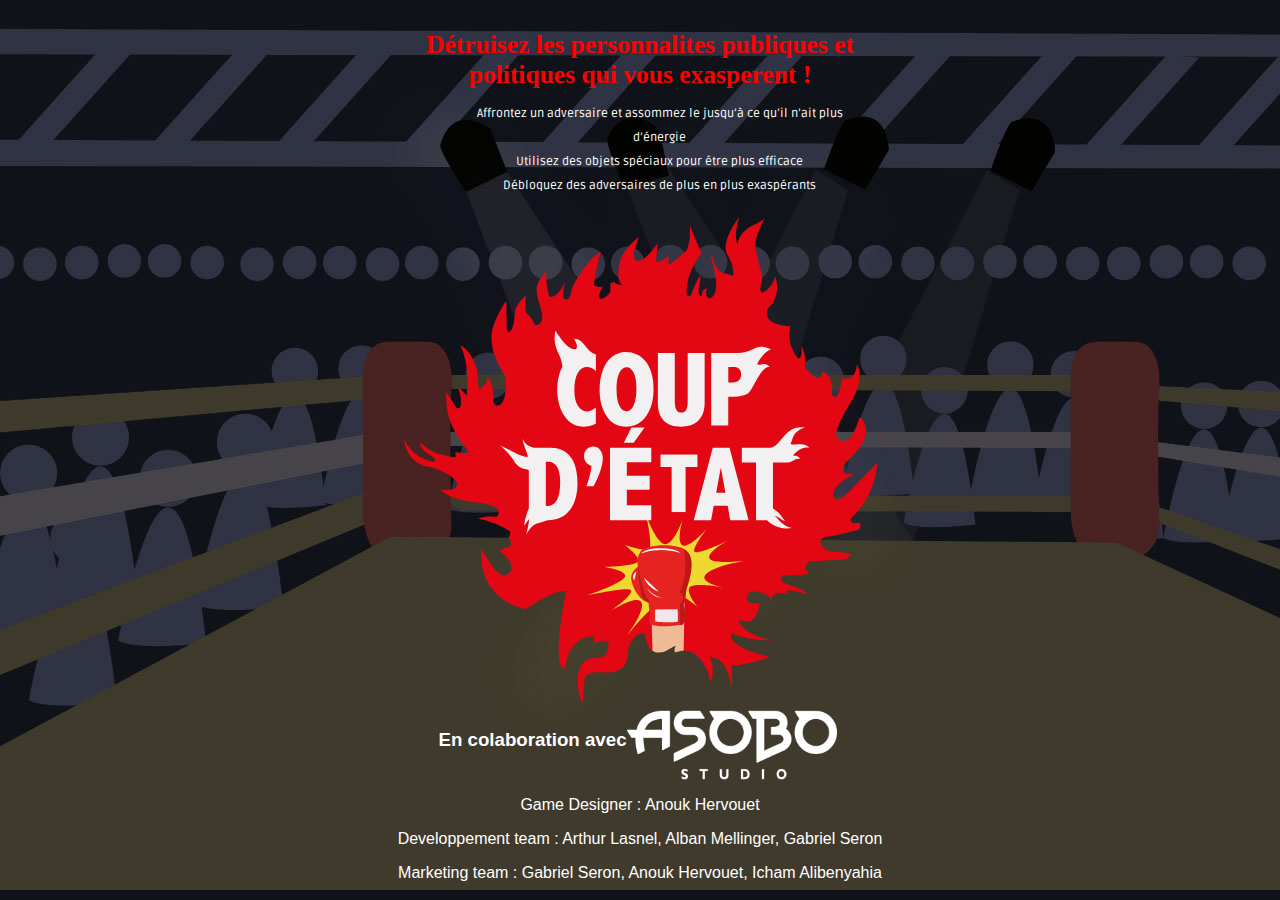
<file: home.html>
<!DOCTYPE html>
<html lang="fr">

<head>
    <meta charset="utf-8">
    <title>Coup d'Etat</title>
    <meta name="Game JS" content="jeux, purge, politique, média">
    <meta name="Apple" content="HomePod">
    <link href="https://fonts.googleapis.com/css?family=Ruda" rel="stylesheet">
    <link href="https://fonts.googleapis.com/css?family=Staatliches" rel="stylesheet">
    <link rel="stylesheet" href="styles/home.css">
    <link rel="stylesheet" href="styles/main.css">
    <link rel="shortcut icon" type="image/ico" href="img/LogoCoupDEtat.ico"/>
</head>
<body>
  <header>
  </header>
  <main>
    <div class="txt">
      <h6>Détruisez les personnalites publiques et politiques qui vous exasperent !</h6>
      <ul>
        <li>Affrontez un adversaire et assommez le jusqu’à ce qu’il n’ait plus d’énergie</li>
        <li>Utilisez des objets spéciaux pour être plus efficace</li>
        <li>Débloquez des adversaires de plus en plus exaspérants</li>
      </ul>
    </div>
    <div class="hero">
      <div class="hover">
        <img class="coupDEtat" src="img/TxtCoupDEtat.svg" alt="Txt">
        <button class="play bottom" type="button" name="Jouer"><a href="pages/game.html" target="_self" >Jouer</a></button>
      </div>
      <div class="imgHome">
      </div>
    </div>
  </main>
  <footer>
    <div class="content_logo">
     <h3>En colaboration avec  </h3>
     <img src="img/Rockstar.png" alt="logo RockStar" class="img_rock">
    </div>
    <div class="content_footer">
      <p>Game Designer : Anouk Hervouet  </p>
      <p>Developpement team : Arthur Lasnel, Alban Mellinger, Gabriel Seron</p>
      <p> Marketing team : Gabriel Seron, Anouk Hervouet, Icham Alibenyahia  </p>
    </div>
  </footer>

  </body>
</html>
</file>
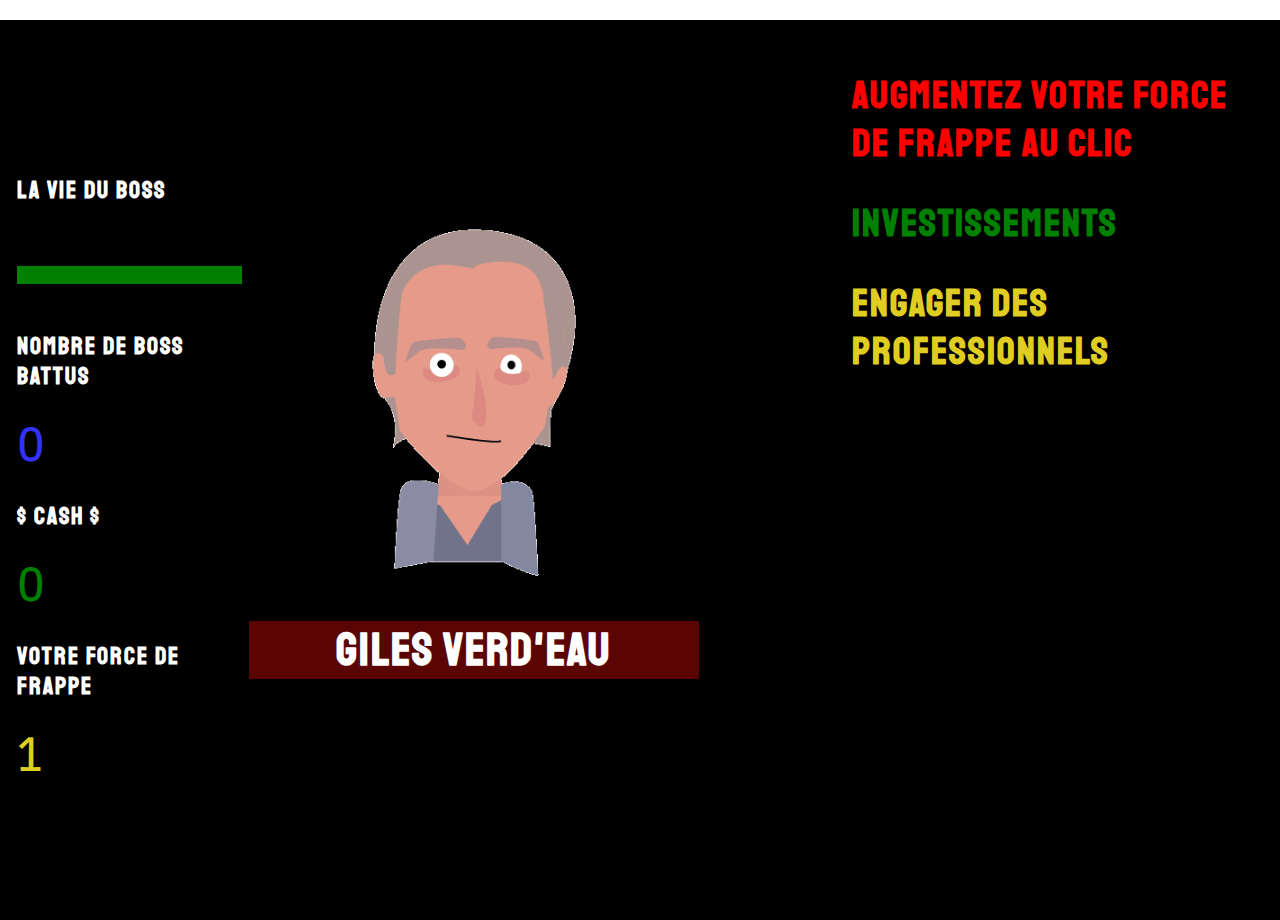
<file: pages/game.html>
<!DOCTYPE html>
<html lang="fr">

<head>
    <meta charset="UTF-8">
    <title>Coup d'Etat</title>
    <link href="https://fonts.googleapis.com/css?family=Ruda" rel="stylesheet">
    <link href="https://fonts.googleapis.com/css?family=Staatliches" rel="stylesheet">
    <link rel="shortcut icon" type="image/ico" href="../img/LogoCoupDEtat.ico"/>

    <link rel="stylesheet" href="../styles/style.css">
</head>

<body>
  <embed src="../sounds\Verdez.mp3" autoplay hidden="true">
    <div>
        <div id="clickboard">
            <div id="score">
                <h2>la vie du boss</h2>
                <p><progress id="bossScore" value="10" max="10"></progress></p>
                <h2>nombre de boss battus</h2>
                <div id="purifyScore">0</div>
                <h2>$ Cash $</h2>
                <div id="argent">0</div>
                <h2>votre force de frappe</h2>
                <div id="force">1</div>

            </div>
            <div class="méchant">
                <img class="bossPicture" draggable="false" src="../img/verdez.png" alt="boss1">
                <h2 class="bossName">GILES VERD'EAU</h2>
            </div>

            <div class="méchant bossHide">
                <img class="bossPicture" draggable="false" src="../img/menez.png" alt="boss2">
                <h2 class="bossName">PIERRE MENHIR</h2>
            </div>

            <div class="méchant bossHide">
                <img class="bossPicture" draggable="false" src="../img/ardisson.png" alt="boss3">
                <h2 class="bossName">THIERRY ARDIT-SIRI</h2>
            </div>

            <div class="méchant bossHide">
                <img class="bossPicture" draggable="false" src="../img/alainsoral.png" alt="boss2">
                <h2 class="bossName">alain SORALÉLESBLEUS</h2>
            </div>

            <div class="méchant bossHide">
                <img class="bossPicture" draggable="false" src="../img/hanouna.png" alt="boss2">
                <h2 class="bossName">CYRIL HAJNOUNA</h2>
            </div>




            <div class="méchant bossHide">
                <img class="bossPicture" draggable="false" src="../img/sarkozy.png" alt="boss1">
                <h2 class="bossName">NICOLAS SAROUEL</h2>
            </div>

            <div class="méchant bossHide">
                <img class="bossPicture" draggable="false" src="../img/cahuzac.png" alt="boss2">
                <h2 class="bossName">JÉROME CAHUSURPATION</h2>
            </div>

            <div class="méchant bossHide">
                <img class="bossPicture" draggable="false" src="../img/macron.png" alt="boss3">
                <h2 class="bossName">EMMANUEL MACRONOPOST</h2>
            </div>

            <div class="méchant bossHide">
                <img class="bossPicture" draggable="false" src="../img/melenchon.png" alt="boss2">
                <h2 class="bossName">J.C. MELENTERREMENT</h2>
            </div>

            <div class="méchant bossHide">
                <img class="bossPicture" draggable="false" src="../img/lepen.png" alt="boss2">
                <h2 class="bossName">FAMILLE LEPEINE</h2>
            </div>
            <div class="finalDiv showHide">
                <h4> ça brille !</h4>
                <p class="success">bravo vous avez nettoyé ces personnalités publiques efficacement ! La société
                    s'engouffre sereinement dans une nouvelle aire où les gens n'ont plus peur d'ouvrir la télévision.
                    Il reste simplement Zemmour </p>
            </div>


        </div>





        <div id="upgrades">

            <h2 class="skillTitle amelioration">AUGMENTEZ VOTRE FORCE DE FRAPPE AU CLIC</h2>


            <div class="blog clicImprove showHide">
                <div>
                    <h3>créez un blog haineux</h3>
                    <h6>prix : 20 $</h6>
                    <p>augmente votre force de +1pts </p>

                </div>
                <div class="boutton">activer</div>
            </div>




            <div class="haters clicImprove showHide">
                <div>
                    <h3>débloquez les investissements !</h3>
                    <h6>prix : 100 $</h6>
                    <p>à acheter pour débloquer les investissements. Bonus de 500 $ </p>

                </div>
                <div class="boutton">activer</div>
            </div>







            <div class="lettre clicImprove  showHide">
                <div>
                    <h3>Achetez une imprimerie de lettres de menace</h3>
                    <h6>prix : 100 $</h6>
                    <p>augmente votre force de +3 pts !</p>

                </div>
                <div class="boutton">activer</div>
            </div>





            <div class="tribunal clicImprove showHide">
                <div>
                    <h3>attaquez au tribunal avec de fausses accusations</h3>
                    <h6>prix : 5 000 $</h6>
                    <p>augmente votre force de +170 pts !</p>

                </div>
                <div class="boutton">activer</div>
            </div>





            <div class="fakeNews clicImprove showHide">
                <div>
                    <h3>propagez une fake news qui a pourtant l'air vraie</h3>
                    <h6>prix : 20 000 $</h6>
                    <p>augmente votre force de +700 pts !</p>

                </div>
                <div class="boutton">activer</div>
            </div>



            <div class="suisse clicImprove showHide">
                <div>
                    <h3>déterrez leurs comptes en Suisse</h3>
                    <h6>prix : 100 000 $</h6>
                    <p>augmente votre force de +3 600 pts !</p>

                </div>
                <div class="boutton">activer</div>
            </div>


            <div class="Ddos clicImprove showHide">
                <div>
                    <h3>Envoyez une attaque DDos</h3>
                    <h6>prix : 1 000 000 $</h6>
                    <p>augmente votre force de +40 000 pts !</p>

                </div>
                <div class="boutton">activer</div>
            </div>


            <div class="kidnap clicImprove showHide">
                <div>
                    <h3>Envoyez des kidnappeurs pour faire du chantage</h3>
                    <h6>prix : 50 000 000 $</h6>
                    <p>augmente votre force de +2 200 000 pts !</p>

                </div>
                <div class="boutton">activer</div>
            </div>


            <div class="tueur clicImprove showHide">
                <div>
                    <h3>Envoyez un tueur à gage pour en finir</h3>
                    <h6>prix : 10 000 000 000 $</h6>
                    <p>augmente votre force de +450 000 000 pts !</p>

                </div>
                <div class="boutton">activer</div>
            </div>



            <h2 class="skillTitle investissement">INVESTISSEMENTS</h2>


            <div class="vieille moneyImprove showHide">
                <div>
                    <h3>Braquez une petite vieille !</h3>
                    <h6>prix : 20 $</h6>
                    <p>vous fait gagner +1$ par seconde !</p>
                </div>
                <div class="boutton">activer</div>
            </div>


            <div class="timbre moneyImprove showHide">
                <div>
                    <h3>Vendez votre collection de timbres</h3>
                    <h6>prix : 100 $</h6>
                    <p>vous fait gagner +5$ par seconde !</p>
                </div>
                <div class="boutton">activer</div>
            </div>

            <div class="jackpot moneyImprove showHide">
                <div>
                    <h3>Allez toucher le Jackpot aux Casinos de Las Vegas</h3>
                    <h6>prix : 1 000 $</h6>
                    <p>débloque les professionnels + vous fait gagner +60$ par seconde !</p>
                </div>
                <div class="boutton">activer</div>
            </div>


            <div class="pierre moneyImprove showHide">
                <div>
                    <h3>investissez dans la pierrre !</h3>
                    <h6>prix : 10 000 $</h6>
                    <p>vous fait gagner +600$ par seconde !</p>
                </div>
                <div class="boutton">activer</div>
            </div>


            <div class="Vendôme moneyImprove showHide">
                <div>
                    <h3>Braquez un joaillerie place Vendôme</h3>
                    <h6>prix : 100 000 $</h6>
                    <p>vous fait gagner +6 500$ par seconde !</p>
                </div>
                <div class="boutton">activer</div>
            </div>


            <div class="Yacht moneyImprove showHide">
                <div>
                    <h3>Revendez votre yacht à contre coeur...</h3>
                    <h6>prix : 1 000 000 $</h6>
                    <p>vous fait gagner +70 000$ par seconde !</p>
                </div>
                <div class="boutton">activer</div>
            </div>


            <div class="invest moneyImprove showHide">
                <div>
                    <h3>Investissez dans un fond spéculatif hébergé aux îles Caïmans</h3>
                    <h6>prix : 10 000 000 $</h6>
                    <p>vous fait gagner +1 000 000$ par seconde !</p>
                </div>
                <div class="boutton">activer</div>
            </div>



            <div class="russie moneyImprove showHide">
                <div>
                    <h3>allez demander un coup de pouce à Poutine</h3>
                    <h6>prix : 1 000 000 000 $</h6>
                    <p>vous fait gagner +200 000 000$ par seconde ! </p>

                </div>
                <div class="boutton">activer</div>
            </div>




            <h2 class="skillTitle profession">ENGAGER DES PROFESSIONNELS</h2>

            <div class="luck showHide">
                <div>
                    <h3>enquétez sur ses infidélités.</h3>
                    <h6>prix : 1 000 000 000 $ pour engager un ENQUÊTEUR</h6>
                    <p> x1.5 force de frappe au clic</p>

                </div>
                <div class="boutton">activer</div>
            </div>

            <div class="luck showHide">
                <div>
                    <h3>recherchez une sextape dégradante</h3>
                    <h6>prix : 100 000 000 000 $ pour engager un HACKEUR</h6>
                    <p>x5 votre force de frappe au clic </p>

                </div>
                <div class="boutton">activer</div>
            </div>

            <div class="luck showHide">
                <div>
                    <h3>espérez prendre des photos de lui pour détruire son image</h3>
                    <h6>prix : 10 000 $ pour un paparazzi</h6>
                    <p>gagner 2 500$ par seconde </p>

                </div>
                <div class="boutton">activer</div>
            </div>


        </div>
    </div>
    <script src="../scripts/mechanique.js"></script>
</body>

</html>
</file>
<file: styles/home.css>
@font-face {
	font-family: "Thug", Helvetica,Arial, sans-serif;
	src: url('../fonts/THUG__.TTF');
}

html{
	font-family: 'Staatliches', cursive;
	background-image: url(../img/ringBackground.jpg);
}

body{
  margin:0 auto;
  width: 60%;
  font-family: Helvetica, Arial, sans-serif;
  font-size : 1rem;
  color:white;
  font-family: 'Ruda', sans-serif;
}

.txt{
	font-size: 15px;
	text-align: center;
}

h6{
  font-family: "Thug";
  font-size:1.7em;
  text-align: center;
  margin-top: 30px;
  margin-bottom: 10px;
  color:red;
}

ul{
  font-size:0.8em;
  line-height: 2;
  list-style:none;
}

.hero{
  display:flex;
  flex-direction: column;
  justify-content: center;
  align-items: center;

}

.imgHome{
  display:flex;
  justify-content: center;
  align-items: center;
  width:200%;
  height:500px;
  background-image: url("../img/fondLogo.svg");
  background-repeat: no-repeat;
  background-position: center;
}

.hover{
	display:flex;
  justify-content: center;
  align-items: center;
	position:absolute;
	margin-left:15px;
}

.coupDEtat{
  height:220px;
  margin-bottom:55px;
	margin-left:20px;
  transition: transform 0.2s;
}

.play {
  border:none;
  border-radius: 28px;
  position:absolute;
  color: white;
  font-size: 22px;
  background: none;
  padding: 10px 20px 10px 20px;
  font-family: "Thug", Helvetica, sans-serif;
  font-size:5em;
  text-decoration: none;
  text-transform: uppercase;
  transition: transform 0.2s;
	visibility: hidden;
}

.hover:hover .coupDEtat{
  visibility: hidden;
}

.hover:hover .play{
  visibility: visible;
}

a{
  text-decoration: none;
  color:white;
}
</file>
<file: styles/main.css>
li{
  list-style: none;
}

main{
  margin:auto;
  width: 60%
}

html{
  background-color: black;
}

nav{
  margin:auto;
  width: 80%
}

header{
  background-color: black;
  display: flex;
  justify-content: center;
  align-items: center;
}

.naviguation{
  height: auto;
}

.Logo_jeux{
  width: 50%;
}
.button_partage{
  width: 50%;
  display: flex;
  justify-content: flex-end;
  align-items: center;
}

div.naviguation_bar{
  display: flex;
  justify-content: space-between;
  flex-direction: row;
}

.button_partage_fb button{
  border-color: #406abd;
  color: #406abd;
}

.button_partage_twitter button{
  border-color: #4eb8e9;
  color: #4eb8e9;
}
.button_partage_twitter button:hover{
   background:#4eb8e9;
   border-color: #4eb8e9;
   color: white;
   border-radius: 5px;
   border: 2px solid;
   font-family: montserrat,sans-serif;
}

.button_partage_fb button:hover{
  background:#406abd;
  border-color: #406abd;
  color: white;
  border-radius: 5px;
  border: 2px solid;
  font-family: montserrat,sans-serif;
}

button {
  background: 0 0;
  border-radius: 5px;
  border: 2px solid;
  font-family: montserrat,sans-serif;
  margin: 3px;
  height: 105px;
}


.button_partage{
  display: flex;
  justify-content: flex-end;
  align-items: center;
}

.button_partage button{
  height: 35px;
}


footer{
color: white;
font-family: montserrat,sans-serif;
margin: auto;
text-align: center;
margin: auto;
width: 100%;
height: 120%;
}


.img_rock {
  height: 70px;
  width: 210px;
  margin-right: 5px;
}

.content_logo{
  display: flex;
  flex-direction: row;
  justify-content: center;
  margin: auto;
}

li a img {
  height: 100px;
  width: 120px;
}
</file>
<file: styles/style.css>
html,
body {
    user-select: none;
    margin: 0;
    padding: 0;
    width: 100%;

    height: 100%;
    letter-spacing: 2px;
    color: white;
    font-family: 'Staatliches', cursive;
    cursor: url("../img/boxing.png"), pointer;
}


#boutton {
    width: 20px;
    height: 20px;
    background-color: red;
}

.bossPicture {
    width: 40vh;
    display: block;
    box-sizing: border-box;
    margin: 0 auto;
    cursor: url("../img/boxing.png"), pointer;



}

#bossScore {
    background-color: green;
    width: 25vh;
    height: 2vh;
}

.bossHide {
    display: none;
}

.moneyImprove {
    display: none;
}

.clicImprove {
    background-color: rgb(32, 32, 22);
    padding: 20px;
    margin: 20px;
    border-radius: 10px;
    display: block;
    transition: all 0.2s ease-in;
}

.moneyImprove {
    background-color: rgb(32, 32, 22);
    padding: 20px;
    margin: 20px;
    border-radius: 10px;
    display: block;
    transition: all 0.2s ease-in;
}

#upgrades {
    float: left;
    width: 35%;
    height: 100vh;
    padding: 20px;
    overflow-y: scroll;
    overflow-x: hidden;
    box-sizing: border-box;
    background-color: black;
}

#clickboard {
    float: left;
    overflow: hidden;
    display: flex;
    align-items: center;
    justify-content: space-between;
    width: 65%;
    height: 100vh;
    background-color: rgb(0, 0, 0);
}

.bossName {
    text-align: center;
    font-size: 2.9em;
    background-color: #5a0404;
}

.boutton {
    background: #850505;
    background-image: -webkit-linear-gradient(top, #850505, #ff0000);
    background-image: -moz-linear-gradient(top, #850505, #ff0000);
    background-image: -ms-linear-gradient(top, #850505, #ff0000);
    background-image: -o-linear-gradient(top, #850505, #ff0000);
    background-image: linear-gradient(to bottom, #850505, #ff0000);
    -webkit-border-radius: 10;
    -moz-border-radius: 10;
    border-radius: 10px;
    transition: all 0.1s linear;
    text-shadow: 1px 1px 2px #4d4d4d;
    -webkit-box-shadow: 0px 1px 3px #666666;
    -moz-box-shadow: 0px 1px 3px #666666;
    box-shadow: 0px 1px 3px #666666;
    font-family: 'Staatliches', cursive;
    color: #ffffff;
    font-size: 22px;
    padding: 10px 20px 10px 20px;
    text-decoration: none;
    width: 30vh;
    height: 4vh;
    text-align: center;
    margin: 0 auto;
    vertical-align: middle;
    vertical-align: middle;
    line-height: 40px;
    background-color: rgb(153, 8, 8);

}

.boutton:hover {
    background: #5a0404;
    text-decoration: none;
    cursor: url("../img/money-bag.png"), pointer;

}

h6 {
    font-size: 1.4em;
    margin: 10px 0;
}

h3 {
    font-size: 1.5em;
    letter-spacing: 5px;
}

.skillTitle {
    font-size: 2.4em;
}

#score {
    display: flex;
    flex-direction: column;
    align-items: flex-start;
    justify-content: space-between;
    width: 20vh;
    height: 70vh;
    margin-left: 2%;
}

#bossScore {
    font-size: 3em;
    font-family: 'Ruda', sans-serif;
    font-weight: 500;
    color: red;
}

#purifyScore {
    font-size: 3em;
    font-family: 'Ruda', sans-serif;
    font-weight: 500;
    color: rgb(50, 50, 255);
}

#argent {
    font-size: 3em;
    text-align: left;
    color: green;
    font-family: 'Ruda', sans-serif;
    font-weight: 500;
}

#force {
    font-size: 3em;
    text-align: left;
    color: rgb(224, 205, 33);
    font-family: 'Ruda', sans-serif;
    font-weight: 500;

}

p {
    font-size: 1.3em;
}

.luck {
    background-color: rgb(19, 17, 17);
    padding: 20px;
    margin: 20px;
    border-radius: 30px;

}

.haters,
.jackpot {
    background-color: rgb(20, 20, 20);
}

.méchant {
    width: 50vh;
    height: auto;
    margin-right: 16%;

}

.amelioration {
    color: red;
    transition: all ease 0.2s;
}

.amelioration:hover {
    color: #850505;
    transition: all ease 0.2s;
}

.investissement {
    color: green;
    transition: all ease 0.2s;
}

.investissement:hover {
    color: rgb(6, 49, 6);
    transition: all ease 0.2s;
}

.profession {
    color: rgb(224, 205, 33);
    transition: all ease 0.2s;
}

.profession:hover {
    color: rgb(83, 76, 10);
    transition: all ease 0.2s;
}


.showHide {
    background-color: rgb(32, 32, 22);
    padding: 20px;
    margin: 20px;
    border-radius: 10px;
    display: none;
    transition: all 0.2s ease-in;
    transition: all 0.2s ease-in;

}
</file>
